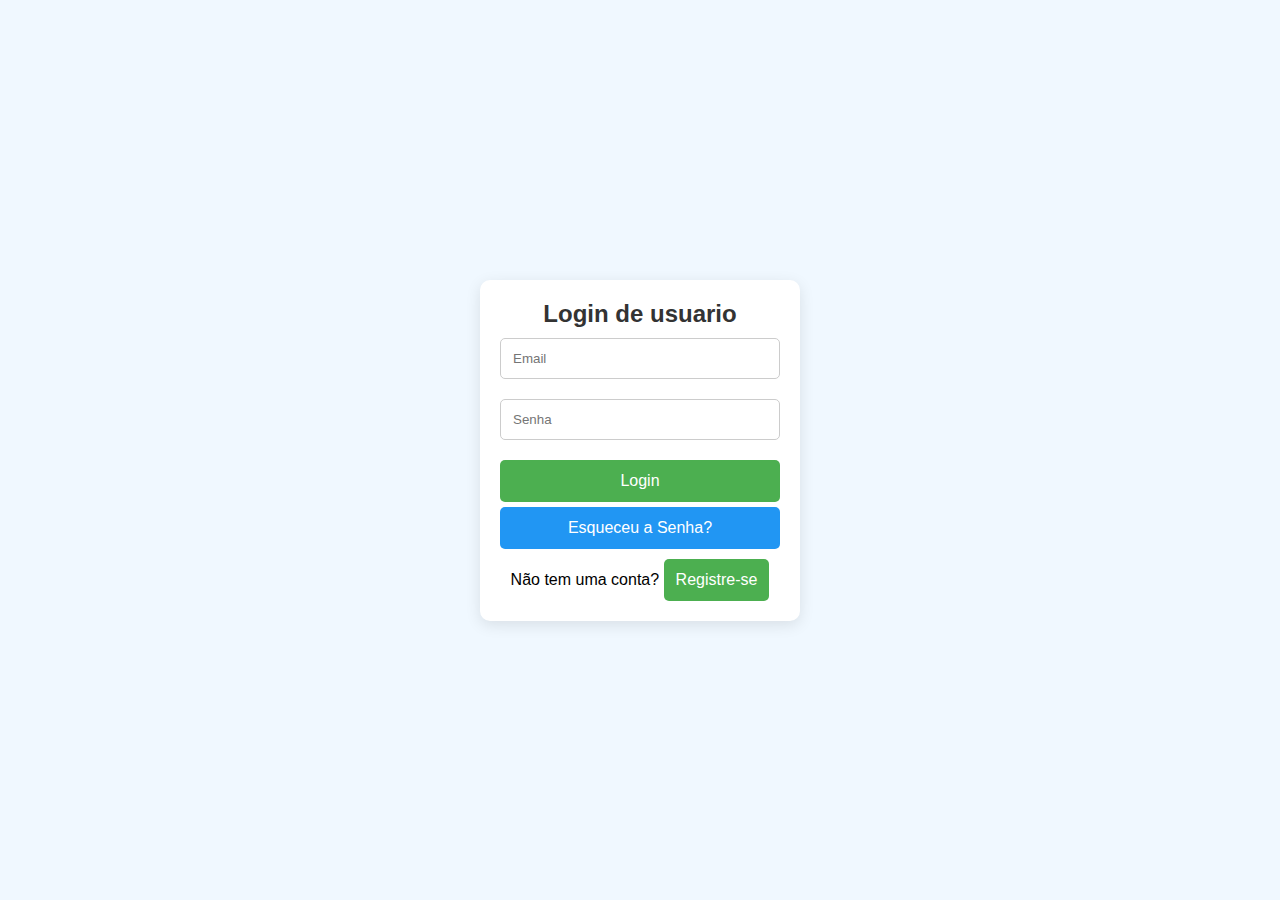
<file: login.html>
<!DOCTYPE html>
<html lang="pt-BR">
<head>
    <meta charset="UTF-8">
    <meta name="viewport" content="width=device-width, initial-scale=1.0">
    <title>Login/Registro Estilizado</title>
    <link rel="stylesheet" href="crud.css"> 
</head>
<body>

    <div id="loginForm" class="form-container">
        <h2 id="loginTitle">Login de usuario</h2>
        <input type="text" id="loginEmail" placeholder="Email">
        <input type="password" id="loginPassword" placeholder="Senha">
        <button onclick="login()">Login</button>
        <button class="forgot-password" onclick="toggleForgotPassword()">Esqueceu a Senha?</button>


        <p>Não tem uma conta? <button onclick="toggleRegister()">Registre-se</button></p>
    </div>

    <div id="registerForm" class="form-container hidden">
        <h2 id="registerTitle">Registro de usuario</h2>
        <input type="text" id="registerEmail" placeholder="Email">
        <input type="password" id="registerPassword" placeholder="Senha">
        <button onclick="register()">Registrar</button>

        <p>Já tem uma conta? <button onclick="toggleLogin()">Login</button></p>
    </div>

    <div id="forgotPasswordForm" class="form-container hidden">
        <h2>Esqueceu a Senha?</h2>
        <input type="text" id="forgotEmail" placeholder="Email">
        <button onclick="revealPassword()">Revelar Senha</button>
        <button onclick="resetPassword()">Alterar Senha</button>
        <button class="forgot-password" onclick="toggleLogin()">Voltar ao Login</button>
    </div>

    <script src="crud.js"></script> 
</body>
</html>
</file>
<file: crud.css>
/* Estilos globais */
* {
    margin: 0;
    padding: 0;
    box-sizing: border-box;
}

body {
    font-family: 'Arial', sans-serif;
    background-color: #f0f8ff;
    display: flex;
    justify-content: center;
    align-items: center;
    height: 100vh;
}

h2 {
    text-align: center;
    color: #333;
}

.form-container {
    background-color: #fff;
    border-radius: 10px;
    box-shadow: 0px 4px 15px rgba(0, 0, 0, 0.1);
    padding: 20px;
    width: 320px;
    display: flex;
    flex-direction: column;
    margin: 20px;
}

.form-container input {
    width: 100%;
    padding: 12px;
    margin: 10px 0;
    border-radius: 5px;
    border: 1px solid #ccc;
}

.form-container button {
    background-color: #4CAF50;
    color: white;
    padding: 12px;
    border: none;
    border-radius: 5px;
    cursor: pointer;
    font-size: 16px;
    margin-top: 10px;
}

.form-container button:hover {
    background-color: #45a049;
}

.switch-container {
    display: flex;
    align-items: center;
    justify-content: center;
    margin-top: 15px;
}

.switch-container label {
    margin-left: 10px;
}

.hidden {
    display: none;
}

p {
    text-align: center;
}

/* Estilizando o botão de alternância */
.form-container .switch-container input[type="checkbox"] {
    position: relative;
    width: 40px;
    height: 20px;
    -webkit-appearance: none;
    background-color: #ddd;
    outline: none;
    border-radius: 50px;
    transition: 0.4s;
}

.form-container .switch-container input:checked {
    background-color: #4CAF50;
}

.form-container .switch-container input::before {
    content: '';
    position: absolute;
    width: 20px;
    height: 20px;
    border-radius: 50%;
    top: 0;
    left: 0;
    background-color: white;
    transition: 0.4s;
}

.form-container .switch-container input:checked::before {
    transform: translateX(20px);
}

.form-container button.forgot-password {
    background-color: #2196F3;
    margin-top: 5px;
}

.form-container button.forgot-password:hover {
    background-color: #0b7dda;
}
</file>
